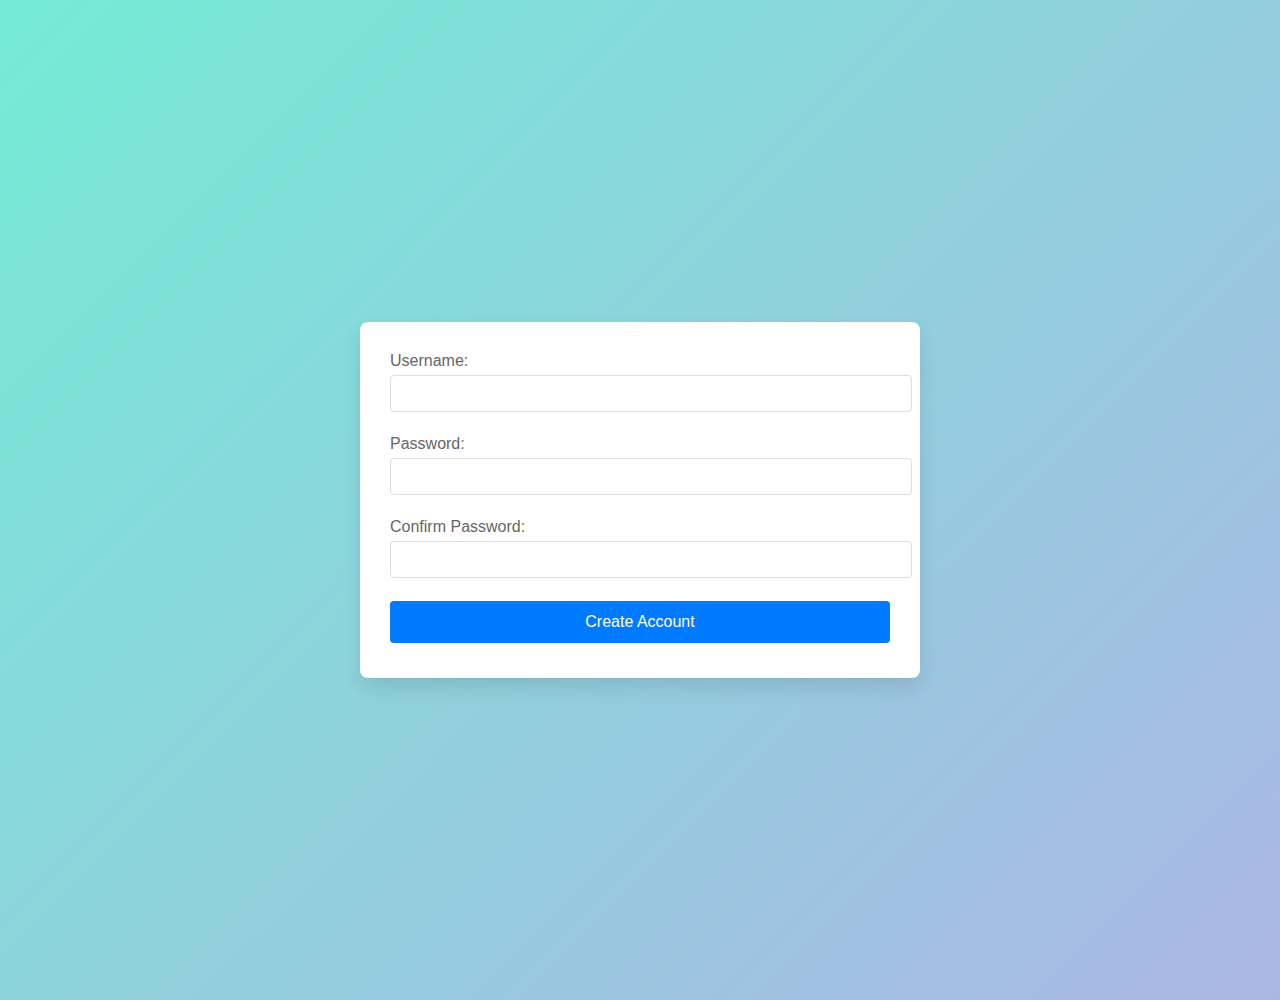
<file: step2.html>
<!DOCTYPE html>
<html lang="en">
<head>
    <meta charset="UTF-8">
    <meta name="viewport" content="width=device-width, initial-scale=1.0">
    <title>Account Creation - Step 2</title>
    <link rel="stylesheet" href="styles.css">
</head>
<body>
    <form action="/submit" method="post">
        <label for="username">Username:</label>
        <input type="text" id="username" name="username" required><br><br>

        <label for="password">Password:</label>
        <input type="password" id="password" name="password" required><br><br>

        <label for="confirm_password">Confirm Password:</label>
        <input type="password" id="confirm_password" name="confirm_password" required><br><br>

        <input type="submit" value="Create Account">
    </form>
</body>
</html>
</file>
<file: styles.css>
body {
    font-family: 'Helvetica Neue', Arial, sans-serif;
    background: linear-gradient(135deg, #74ebd5, #acb6e5);
    margin: 0;
    padding: 50px;
    display: flex;
    justify-content: center;
    align-items: center;
    height: 100vh;
} 

form {
    background-color: #fff;
    padding: 30px;
    border-radius: 8px;
    box-shadow: 0 10px 20px rgba(0, 0, 0, 0.1);
    width: 100%;
    max-width: 500px;
}

h2 {
    text-align: center;
    color: #333;
    margin-bottom: 20px;
}

.form-group {
    margin-bottom: 20px;
}

label {
    display: block;
    color: #666;
    margin-bottom: 5px;
}

input, select {
    width: 100%;
    padding: 10px;
    margin-bottom: 5px;
    border: 1px solid #ddd;
    border-radius: 4px;
    transition: border-color 0.3s;
}

input:focus, select:focus {
    border-color: #007BFF;
}

.checkbox-group {
    display: flex;
    align-items: center;
}

.checkbox-group input {
    width: auto;
    margin-right: 10px;
}

input[type="submit"] {
    background-color: #007BFF;
    color: white;
    border: none;
    cursor: pointer;
    padding: 12px;
    border-radius: 4px;
    font-size: 16px;
    transition: background-color 0.3s;
    width: 100%;
}

input[type="submit"]:hover {
    background-color: #0056b3;
}
</file>
